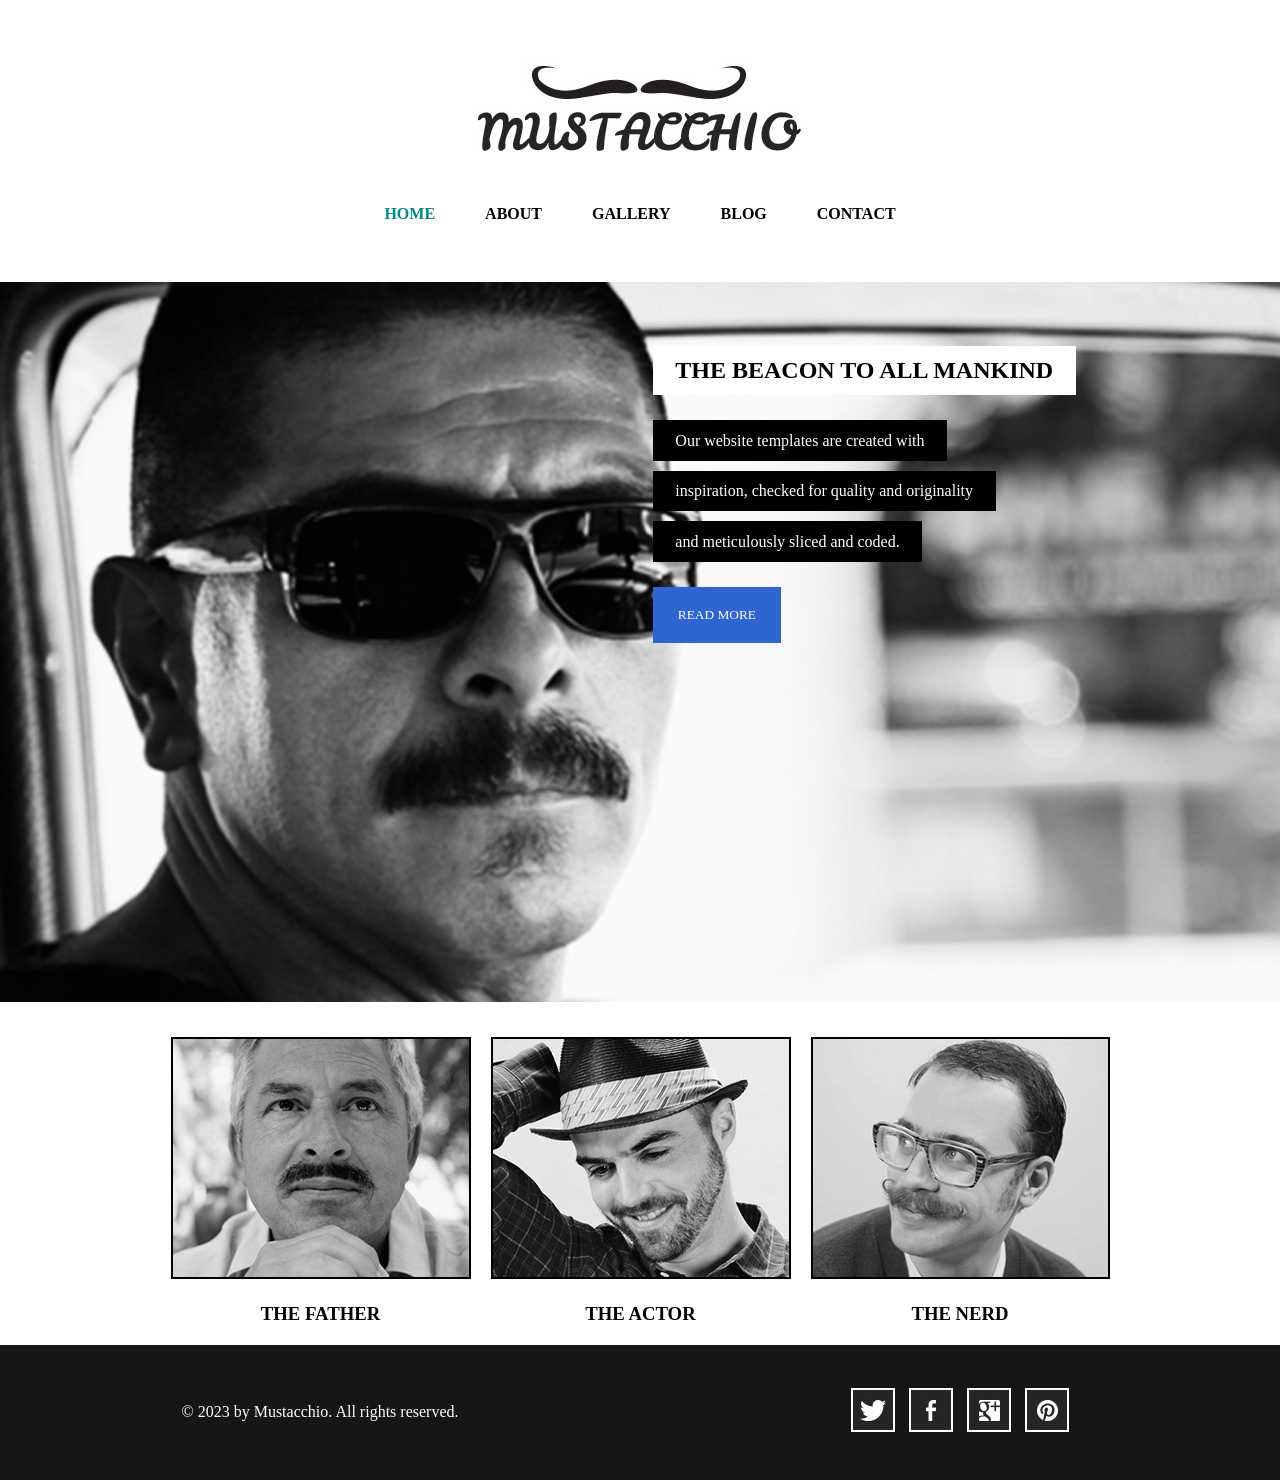
<file: index.html>
<!DOCTYPE html>
<html lang="en">
<head>
    <meta charset="UTF-8">
    <meta name="viewport" content="width=device-width, initial-scale=1.0">
    <title>Mustacchio</title>
    <link rel="stylesheet" href="index.css">
</head>
<body>
    <!---------------NAV BAR----------------->
    <div class="navBar-Wrapper">
        <div id="logoWrapper">
            <img src="images/logo.jpg">
        </div>
        <div id="directoryWrapper">
            <a href="index.html"><h4 id="homeLink">HOME</h4></a>
            <a href="about.html"><h4 id="aboutLink">ABOUT</h4></a>
            <a href="gallery.html"><h4 id="galleryLink">GALLERY</h4></a>
            <a href="blog.html"><h4 id="blogLink">BLOG</h4></a>
            <a href="contact.html"><h4 id="contactLink">CONTACT</h4></a>
        </div>
    </div>
    <!--------------BEACON------------------->
    <div id="beacon-Wrapper">
        <div id="beaconText"> 
            <h2>THE BEACON TO ALL MANKIND</h2>
            <p>Our website templates are created with</p>
            <p>inspiration, checked for quality and originality</p>
            <p>and meticulously sliced and coded.</p>
            <div id="readMoreBtn">
                <p>READ MORE</p>
            </div>
        </div>
    </div>
    <div id="miniGallery">
        <div class="miniGall">
            <img src="images/the-father.jpg">
            <h3>THE FATHER</h3>
        </div>
        <div class="miniGall">
            <img src="images/the-actor.jpg">
            <h3>THE ACTOR</h3>
        </div>
        <div class="miniGall">
            <img src="images/the-nerd.jpg">
            <h3>THE NERD</h3>
        </div>
    </div>
    <!------------FOOTER----------->
    <footer>
        <div id="copyright">
            <p>© 2023 by Mustacchio. All rights reserved.</p>
        </div>
        <div id="socials">
            <img src="images/icons/icon-twitter.jpg">
            <img src="images/icons/icon-facebook.jpg">
            <img src="images/icons/icon-googleplus.jpg">
            <img src="images/icons/icon-pinterest.jpg">
        </div>
    </footer>
</body>
</html>
</file>
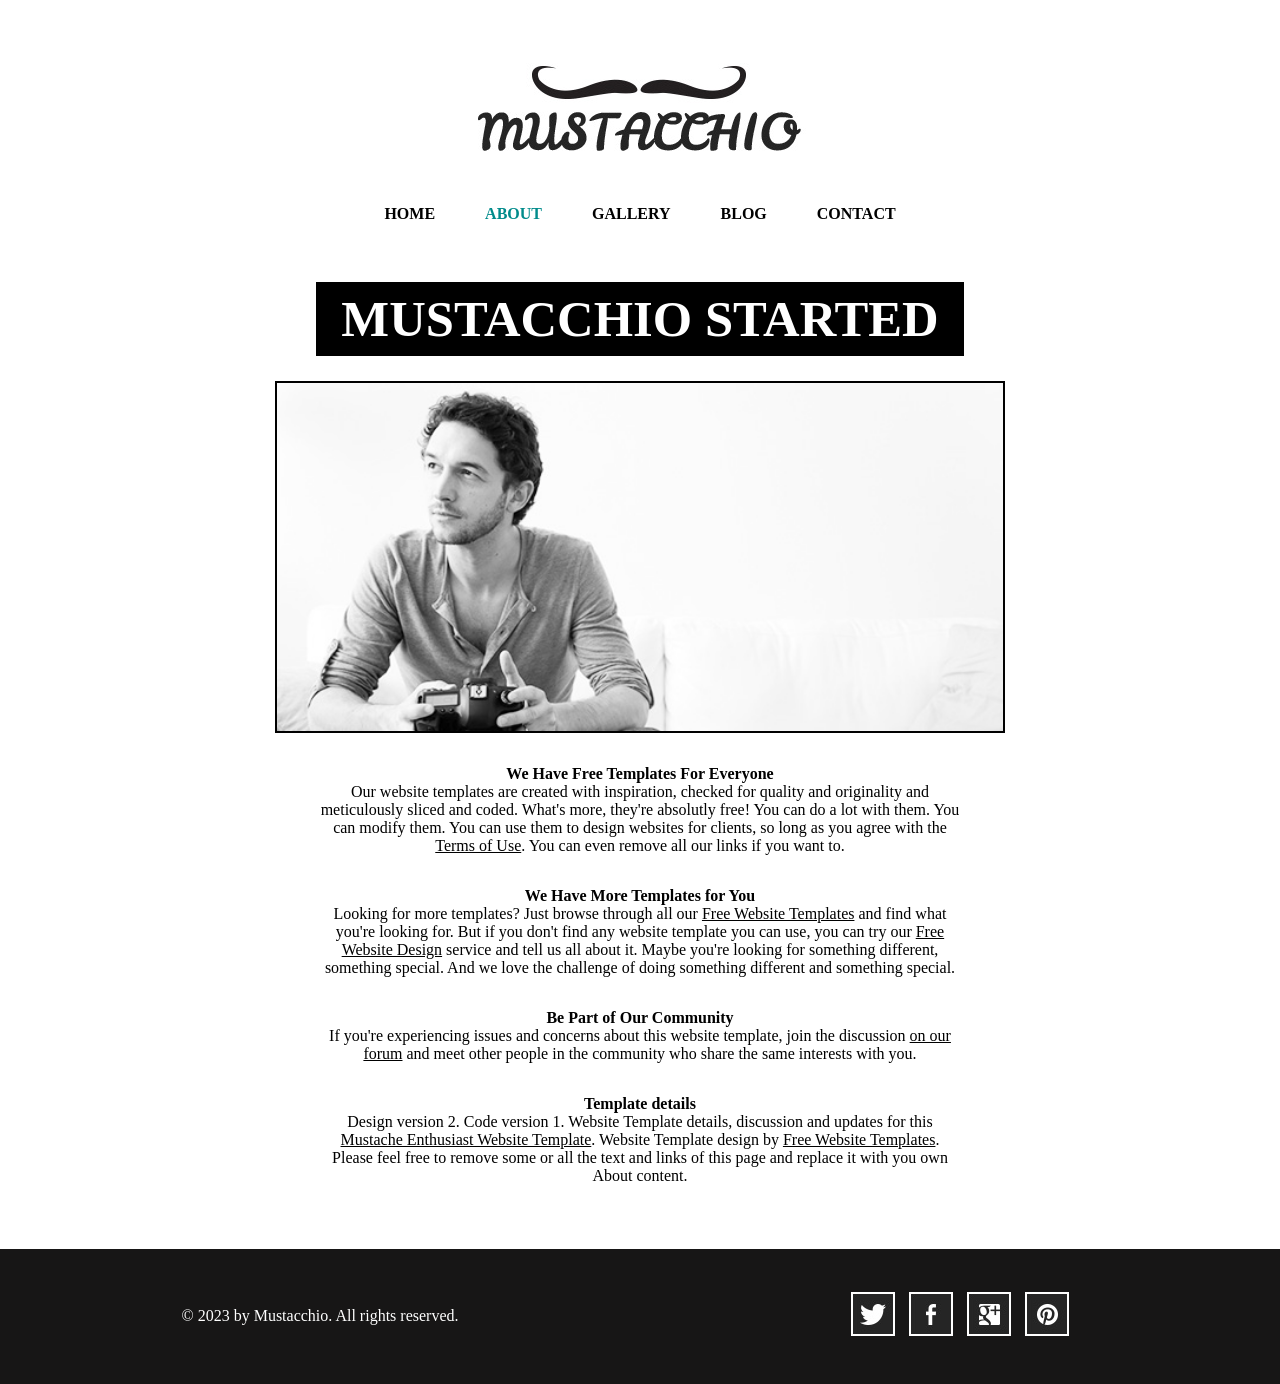
<file: about.html>
<!DOCTYPE html>
<html lang="en">
<head>
    <meta charset="UTF-8">
    <meta name="viewport" content="width=device-width, initial-scale=1.0">
    <title>About</title>
    <link rel="stylesheet" href="about.css">
</head>
<body>
    <!---------------NAV BAR----------------->
    <div class="navBar-Wrapper">
        <div id="logoWrapper">
            <img src="images/logo.jpg">
        </div>
        <div id="directoryWrapper">
            <a href="index.html"><h4 id="homeLink">HOME</h4></a>
            <a href="about.html"><h4 id="aboutLink">ABOUT</h4></a>
            <a href="gallery.html"><h4 id="galleryLink">GALLERY</h4></a>
            <a href="blog.html"><h4 id="blogLink">BLOG</h4></a>
            <a href="contact.html"><h4 id="contactLink">CONTACT</h4></a>
        </div>
    </div>
    <!------------ABOUT CONTENT------------>
    <div id="aboutWrapper">
        <h1>MUSTACCHIO STARTED</h1>
        <img src="images/photographer.jpg" alt="">
        <b>We Have Free Templates For Everyone</b>
        <p>Our website templates are created with inspiration, checked for quality 
            and originality and meticulously sliced and coded. What's more, they're 
            absolutly free! You can do a lot with them. You can modify them. You can 
            use them to design websites for clients, so long as you agree with the 
            <u>Terms of Use</u>. You can even remove all our links if you want to.
        </p>
        <b>We Have More Templates for You</b>
        <p>Looking for more templates? Just browse through all our <u>Free Website 
            Templates</u> and find what you're looking for. But if you don't find 
            any website template you can use, you can try our <u>Free Website Design</u> 
            service and tell us all about it. Maybe you're looking for something 
            different, something special. And we love the challenge of doing something 
            different and something special.
        </p>
        <b>Be Part of Our Community</b>
        <p>If you're experiencing issues and concerns about this website template, 
            join the discussion <u>on our forum</u> and meet other people in the 
            community who share the same interests with you.
        </p>
        <b>Template details</b>
        <p>Design version 2. Code version 1. Website Template details, discussion 
            and updates for this <u>Mustache Enthusiast Website Template</u>. Website 
            Template design by <u>Free Website Templates</u>. Please feel free to remove 
            some or all the text and links of this page and replace it with you own About 
            content.
        </p>
    </div>
    <!------------FOOTER----------->
    <footer>
        <div id="copyright">
            <p>© 2023 by Mustacchio. All rights reserved.</p>
        </div>
        <div id="socials">
            <img src="images/icons/icon-twitter.jpg">
            <img src="images/icons/icon-facebook.jpg">
            <img src="images/icons/icon-googleplus.jpg">
            <img src="images/icons/icon-pinterest.jpg">
        </div>
    </footer>
</body>
</html>
</file>
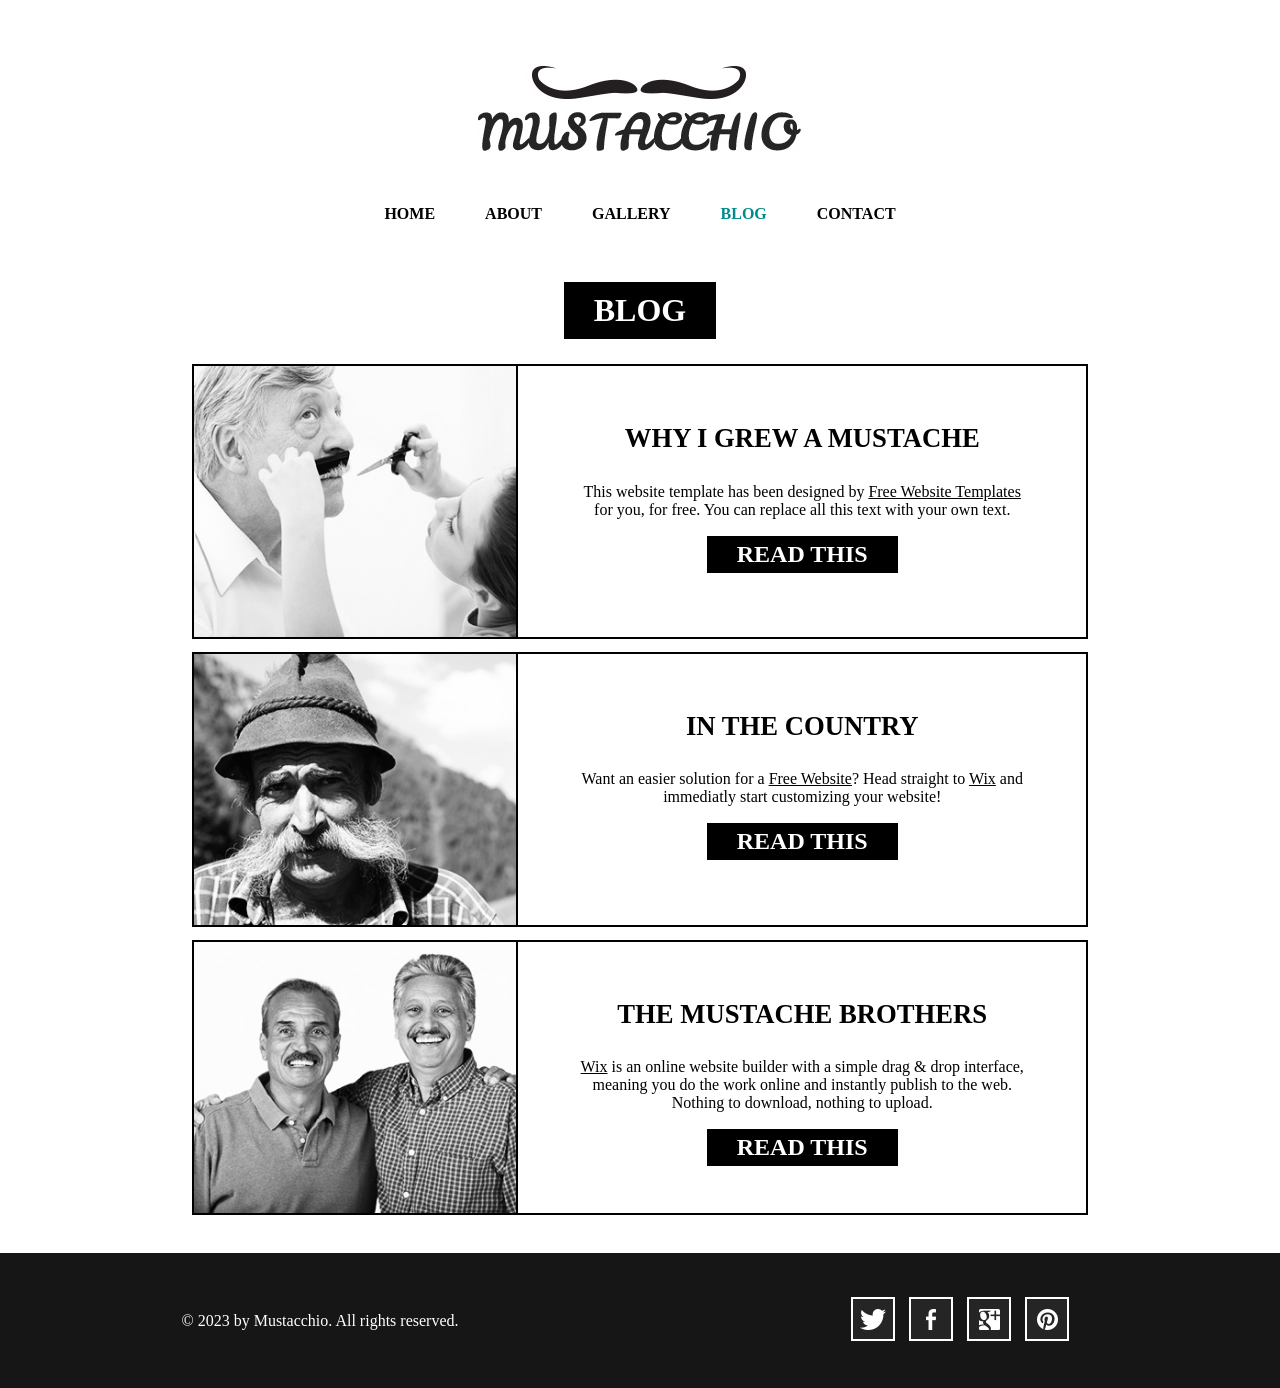
<file: blog.html>
<!DOCTYPE html>
<html lang="en">
<head>
    <meta charset="UTF-8">
    <meta name="viewport" content="width=device-width, initial-scale=1.0">
    <title>Blog</title>
    <link rel="stylesheet" href="blog.css">
</head>
<body>
    <!---------------NAV BAR----------------->
    <div class="navBar-Wrapper">
        <div id="logoWrapper">
            <img src="images/logo.jpg">
        </div>
        <div id="directoryWrapper">
            <a href="index.html"><h4 id="homeLink">HOME</h4></a>
            <a href="about.html"><h4 id="aboutLink">ABOUT</h4></a>
            <a href="gallery.html"><h4 id="galleryLink">GALLERY</h4></a>
            <a href="blog.html"><h4 id="blogLink">BLOG</h4></a>
            <a href="contact.html"><h4 id="contactLink">CONTACT</h4></a>
        </div>
    </div>
    <!-----------BLOG CONTENT---------->
    <div id="blogWrapper">
        <h1>BLOG</h1>
        <div class="blogPost">
            <div id="blogImg_1" class="blogImg"></div>
            <div class="blogContent">
                <b>WHY I GREW A MUSTACHE</b>
                <p>This website template has been designed by <u>Free Website Templates</u> 
                for you, for free. You can replace all this text with your own text.</p>
                <div class="readBtn">READ THIS</div>
            </div>
        </div>
        <div class="blogPost">
            <div id="blogImg_2" class="blogImg"></div>
            <div class="blogContent">
                <b>IN THE COUNTRY</b>
                <p>Want an easier solution for a <u>Free Website</u>? Head straight to
                <u>Wix</u> and immediatly start customizing your website!</p>
                <div class="readBtn">READ THIS</div>
            </div>
        </div>
        <div class="blogPost">
            <div id="blogImg_3" class="blogImg"></div>
            <div class="blogContent">
                <b>THE MUSTACHE BROTHERS</b>
                <p><u>Wix</u> is an online website builder with a simple drag & drop 
                interface, meaning you do the work online and instantly publish to the 
                web. Nothing to download, nothing to upload.</p>
                <div class="readBtn">READ THIS</div>
            </div>
        </div>
    </div>
    <!------------FOOTER----------->
    <footer>
        <div id="copyright">
            <p>© 2023 by Mustacchio. All rights reserved.</p>
        </div>
        <div id="socials">
            <img src="images/icons/icon-twitter.jpg">
            <img src="images/icons/icon-facebook.jpg">
            <img src="images/icons/icon-googleplus.jpg">
            <img src="images/icons/icon-pinterest.jpg">
        </div>
    </footer>
</body>
</html>
</file>
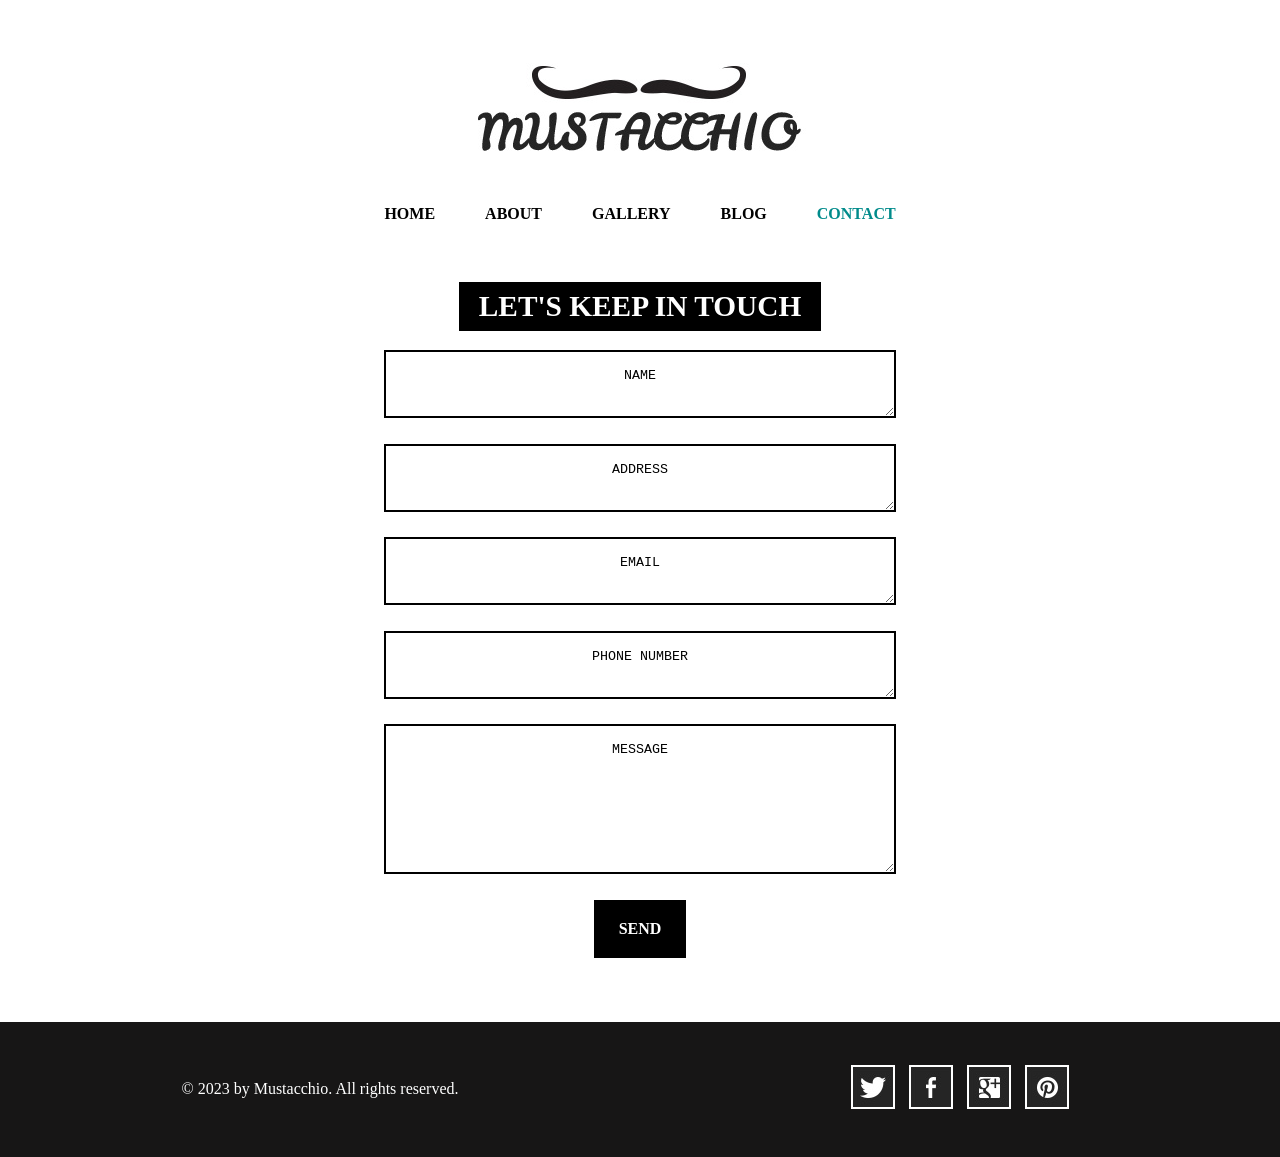
<file: contact.html>
<!DOCTYPE html>
<html lang="en">
<head>
    <meta charset="UTF-8">
    <meta name="viewport" content="width=device-width, initial-scale=1.0">
    <title>Contact</title>
    <link rel="stylesheet" href="contact.css">
</head>
<body>
    <!---------------NAV BAR----------------->
    <div class="navBar-Wrapper">
        <div id="logoWrapper">
            <img src="images/logo.jpg">
        </div>
        <div id="directoryWrapper">
            <a href="index.html"><h4 id="homeLink">HOME</h4></a>
            <a href="about.html"><h4 id="aboutLink">ABOUT</h4></a>
            <a href="gallery.html"><h4 id="galleryLink">GALLERY</h4></a>
            <a href="blog.html"><h4 id="blogLink">BLOG</h4></a>
            <a href="contact.html"><h4 id="contactLink">CONTACT</h4></a>
        </div>
    </div>
    <!------------CONTACT----------->
    <div id="contactWrapper">
        <b id="header">LET'S KEEP IN TOUCH</b>
        <textarea name="" class="customerInfo">NAME</textarea>
        <textarea name="" class="customerInfo">ADDRESS</textarea>
        <textarea name="" class="customerInfo">EMAIL</textarea>
        <textarea name="" class="customerInfo">PHONE NUMBER</textarea>
        <textarea name="Message" id="messageTextBox" class="customerInfo">MESSAGE</textarea>
        <b id="sendBtn">SEND</b>
    </div>
    <!------------FOOTER----------->
    <footer>
        <div id="copyright">
            <p>© 2023 by Mustacchio. All rights reserved.</p>
        </div>
        <div id="socials">
            <img src="images/icons/icon-twitter.jpg">
            <img src="images/icons/icon-facebook.jpg">
            <img src="images/icons/icon-googleplus.jpg">
            <img src="images/icons/icon-pinterest.jpg">
        </div>
    </footer>
</body>
</html>
</file>
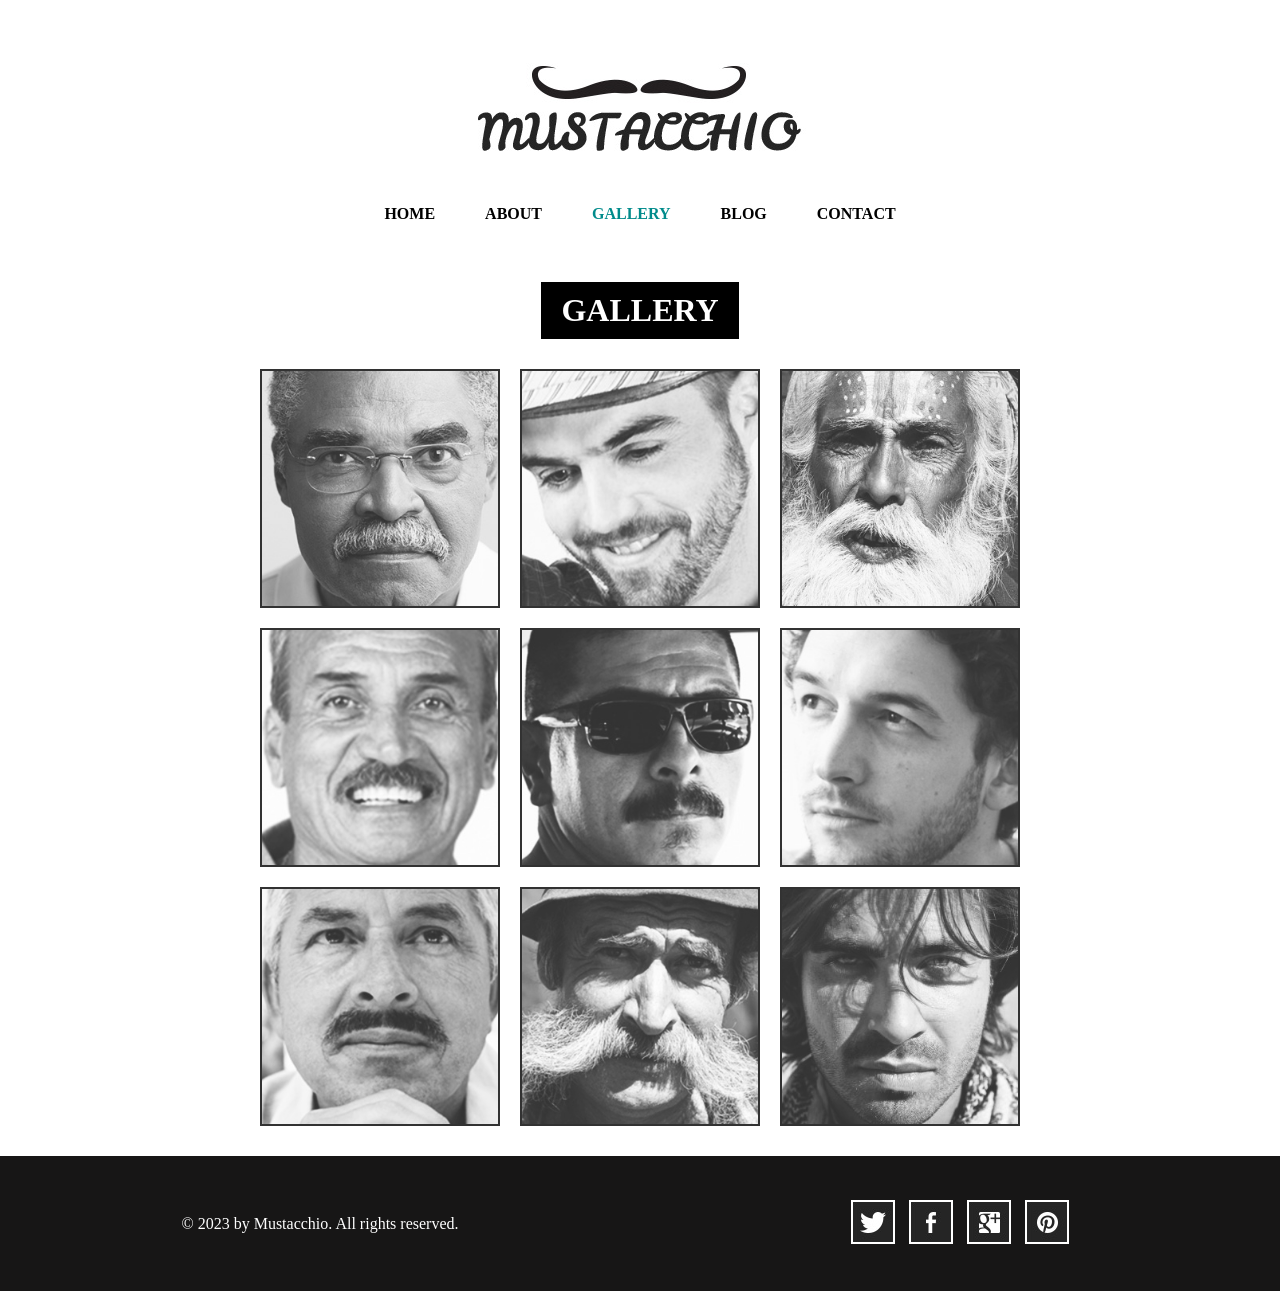
<file: gallery.html>
<!DOCTYPE html>
<html lang="en">
<head>
    <meta charset="UTF-8">
    <meta name="viewport" content="width=device-width, initial-scale=1.0">
    <title>Gallery</title>
    <link rel="stylesheet" href="gallery.css">
</head>
<body>
    <!---------------NAV BAR----------------->
    <div class="navBar-Wrapper">
        <div id="logoWrapper">
            <img src="images/logo.jpg">
        </div>
        <div id="directoryWrapper">
            <a href="index.html"><h4 id="homeLink">HOME</h4></a>
            <a href="about.html"><h4 id="aboutLink">ABOUT</h4></a>
            <a href="gallery.html"><h4 id="galleryLink">GALLERY</h4></a>
            <a href="blog.html"><h4 id="blogLink">BLOG</h4></a>
            <a href="contact.html"><h4 id="contactLink">CONTACT</h4></a>
        </div>
    </div>
    <!-------------GALLERY------------->
    <div id="galleryWrapper">
        <h1>GALLERY</h1>
        <div id="gallery">
            <img src="images/mustache1.jpg" alt="">
            <img src="images/mustache2.jpg" alt="">
            <img src="images/mustache3.jpg" alt="">
            <img src="images/mustache4.jpg" alt="">
            <img src="images/mustache5.jpg" alt="">
            <img src="images/mustache6.jpg" alt="">
            <img src="images/mustache7.jpg" alt="">
            <img src="images/mustache8.jpg" alt="">
            <img src="images/mustache9.jpg" alt="">
        </div>
    </div>
    <!------------FOOTER----------->
    <footer>
        <div id="copyright">
            <p>© 2023 by Mustacchio. All rights reserved.</p>
        </div>
        <div id="socials">
            <img src="images/icons/icon-twitter.jpg">
            <img src="images/icons/icon-facebook.jpg">
            <img src="images/icons/icon-googleplus.jpg">
            <img src="images/icons/icon-pinterest.jpg">
        </div>
    </footer>
</body>
</html>
</file>
<file: index.css>
*{
    margin: 0;
    padding: 0;
    box-sizing: border-box;
}
/*--------NAV BAR---------*/
.navBar-Wrapper{
    display: flex;
    justify-content: center;
    align-items: center;
    flex-direction: column;
    margin: 3% 0;
}
#logoWrapper img{
    padding: 25px 25px;
}
#directoryWrapper{
    display: flex;
    justify-content: center;
    width: 40%;
    height: auto;
}
#directoryWrapper a{
    text-decoration: none;
    color: black;
    width: fit-content;
    padding: 20px 25px;
    text-align: center;
}
#homeLink{
    color: darkcyan;
}
#directoryWrapper a:hover{
    color: darkcyan;
}

/*---------BEACON-----------*/
#beacon-Wrapper{
    height: 80vh;
    background-image: url(images/the-beacon.jpg);
    background-size: cover;
    display: flex;
    justify-content: flex-end;
}
#beaconText{
    display: flex;
    flex-direction: column;
    width: 44%;
    height: 100%;
    margin: 5%;
}
#beaconText h2{
    background-color: white;
    width: fit-content;
    padding: 2% 4%;
    margin-bottom: 20px;
}
#beaconText p{
    background-color: black;
    color: white;
    width: fit-content;
    padding: 2% 4%;
    margin: 5px 0;
}
#readMoreBtn p{
    background-color: rgb(47, 101, 211);
    font-size: 10pt;
    padding: 20px 25px;
    margin-top: 20px;
}
/*---------MINI GALLERY----------*/
#miniGallery{
    display: flex;
    justify-content: center;
}
.miniGall{
    margin-top: 35px;
    padding: 0px 10px;
}
.miniGall img{
    border: 2px solid black;
}
.miniGall h3{
    text-align: center;
    margin: 20px;
}
/*--------FOOTER------------*/
footer{
    display: flex;
    background-color: rgb(23, 22, 22);
    height: 15vh;
}
#copyright{
    width: 50%;
    text-align: center;
    align-self: center;
    color: white;
}
#socials{
    width: 50%;
    text-align: center;
    align-self: center;
}
#socials img{
    padding: 0 5px;
}
</file>
<file: about.css>
*{
    margin: 0;
    padding: 0;
    box-sizing: border-box;
}
/*--------NAV BAR---------*/
.navBar-Wrapper{
    display: flex;
    justify-content: center;
    align-items: center;
    flex-direction: column;
    margin: 3% 0;
}
#logoWrapper img{
    padding: 25px 25px;
}
#directoryWrapper{
    display: flex;
    justify-content: center;
    width: 40%;
    height: auto;
}
#directoryWrapper a{
    text-decoration: none;
    color: black;
    width: fit-content;
    padding: 20px 25px;
    text-align: center;
}
#aboutLink{
    color: darkcyan;
}
#directoryWrapper a:hover{
    color: darkcyan;
}
/*-------ABOUT CONTENT----------*/
#aboutWrapper{
    display: flex;
    flex-direction: column;
    align-items: center;
    padding-bottom: 5%;
}
#aboutWrapper h1{
    width: fit-content;
    background-color: black;
    color: white;
    padding: 8px 25px;
    font-size: 38pt;
    margin-bottom: 2%;
}
#aboutWrapper img{
    border: 2px solid black;
    width: 57%;
}
#aboutWrapper b{
    margin-top: 2.5%;
}
#aboutWrapper p{
    text-align: center;
    width: 50%;
}
/*--------FOOTER------------*/
footer{
    display: flex;
    background-color: rgb(23, 22, 22);
    height: 15vh;
}
#copyright{
    width: 50%;
    text-align: center;
    align-self: center;
    color: white;
}
#socials{
    width: 50%;
    text-align: center;
    align-self: center;
}
#socials img{
    padding: 0 5px;
}
</file>
<file: blog.css>
*{
    margin: 0;
    padding: 0;
    box-sizing: border-box;
}
/*--------NAV BAR---------*/
.navBar-Wrapper{
    display: flex;
    justify-content: center;
    align-items: center;
    flex-direction: column;
    margin: 3% 0;
}
#logoWrapper img{
    padding: 25px 25px;
}
#directoryWrapper{
    display: flex;
    justify-content: center;
    width: 40%;
    height: auto;
}
#directoryWrapper a{
    text-decoration: none;
    color: black;
    width: fit-content;
    padding: 20px 25px;
    text-align: center;
}
#blogLink{
    color: darkcyan;
}
#directoryWrapper a:hover{
    color: darkcyan;
}
/*--------BLOG CONTENT------------*/
#blogWrapper{
    display: flex;
    align-items: center;
    flex-direction: column;
    margin-bottom: 2%;
}
#blogWrapper h1{
    width: fit-content;
    padding: 10px 30px;
    background-color: black;
    color: white;
    margin-bottom: 2%;
}
.blogPost{
    display: flex;
    height: 275px;
    width: 70%;
    border: 2px solid black;
    margin-bottom: 1%;
}
.blogImg{
    height: 100%;
    width: 40%;
    border-right: 2px solid black;
}
#blogImg_1{
    background-image: url(images/cutting-mustache.jpg);
    background-size: cover;
}
#blogImg_2{
    background-image: url(images/in-the-country.jpg);
    background-size: cover;
}
#blogImg_3{
    background-image: url(images/mustache-brothers.jpg);
    background-size: cover;
}
.blogContent{
    display: flex;
    flex-direction: column;
    align-items: center;
    width: 70%;
}
.blogContent b{
    padding: 10% 0 5% 0;
    font-size: 20pt;
}
.blogContent p{
    width: 80%;
    text-align: center;
    padding-bottom: 3%;
}
.readBtn{
    font-size: 18pt;
    font-weight: bolder;
    color: white;
    background-color: black;
    padding: 5px 30px;
}
.readBtn:hover{
    color: black;
    background-color: white;
    border: 2px solid black;
}

/*--------FOOTER------------*/
footer{
    display: flex;
    background-color: rgb(23, 22, 22);
    height: 15vh;
}
#copyright{
    width: 50%;
    text-align: center;
    align-self: center;
    color: white;
}
#socials{
    width: 50%;
    text-align: center;
    align-self: center;
}
#socials img{
    padding: 0 5px;
}
</file>
<file: contact.css>
*{
    margin: 0;
    padding: 0;
    box-sizing: border-box;
}
/*--------NAV BAR---------*/
.navBar-Wrapper{
    display: flex;
    justify-content: center;
    align-items: center;
    flex-direction: column;
    margin: 3% 0;
}
#logoWrapper img{
    padding: 25px 25px;
}
#directoryWrapper{
    display: flex;
    justify-content: center;
    width: 40%;
    height: auto;
}
#directoryWrapper a{
    text-decoration: none;
    color: black;
    width: fit-content;
    padding: 20px 25px;
    text-align: center;
}
#contactLink{
    color: darkcyan;
}
#directoryWrapper a:hover{
    color: darkcyan;
}
/*--------CONTACT------------*/
#contactWrapper{
    display: flex;
    flex-direction: column;
    align-items: center;
}
#header{
    color: white;
    background-color: black;
    font-size: 22pt;
    padding: 8px 20px;
    margin-bottom: 1.5%;
}
.customerInfo{
    border: 2px solid black;
    width: 40%;
    min-height: 50px;
    padding: 14px 10px 10px 10px; 
    margin-bottom: 2%;
    resize: vertical;
    text-align: center; 
    line-height: 1.5;
}
#messageTextBox{
    height: 150px;
}
#sendBtn{
    color: white;
    background-color: black;
    font-size: 12pt;
    padding: 20px 25px;
    margin-bottom: 5%;
}
/*--------FOOTER------------*/
footer{
    display: flex;
    background-color: rgb(23, 22, 22);
    height: 15vh;
}
#copyright{
    width: 50%;
    text-align: center;
    align-self: center;
    color: white;
}
#socials{
    width: 50%;
    text-align: center;
    align-self: center;
}
#socials img{
    padding: 0 5px;
}
</file>
<file: gallery.css>
*{
    margin: 0;
    padding: 0;
    box-sizing: border-box;
}
/*--------NAV BAR---------*/
.navBar-Wrapper{
    display: flex;
    justify-content: center;
    align-items: center;
    flex-direction: column;
    margin: 3% 0;
}
#logoWrapper img{
    padding: 25px 25px;
}
#directoryWrapper{
    display: flex;
    justify-content: center;
    width: 40%;
    height: auto;
}
#directoryWrapper a{
    text-decoration: none;
    color: black;
    width: fit-content;
    padding: 20px 25px;
    text-align: center;
}
#galleryLink{
    color: darkcyan;
}
#directoryWrapper a:hover{
    color: darkcyan;
}
/*-------GALLERY--------*/
#galleryWrapper{
    display: flex;
    align-items: center;
    flex-direction: column;
}
#galleryWrapper h1{
    outline: solid;
    background-color: black;
    color: white;
    width: fit-content;
    padding: 10px 20px;
}
#gallery{
    display: flex;
    justify-content: center;
    width: 75%;
    flex-wrap: wrap;
    margin: 20px;
}
#gallery img{
    width: 25%;
    margin: 10px;
    border: 2px solid black;
    opacity: .8;
}
/*--------FOOTER------------*/
footer{
    display: flex;
    background-color: rgb(23, 22, 22);
    height: 15vh;
}
#copyright{
    width: 50%;
    text-align: center;
    align-self: center;
    color: white;
}
#socials{
    width: 50%;
    text-align: center;
    align-self: center;
}
#socials img{
    padding: 0 5px;
}
</file>
